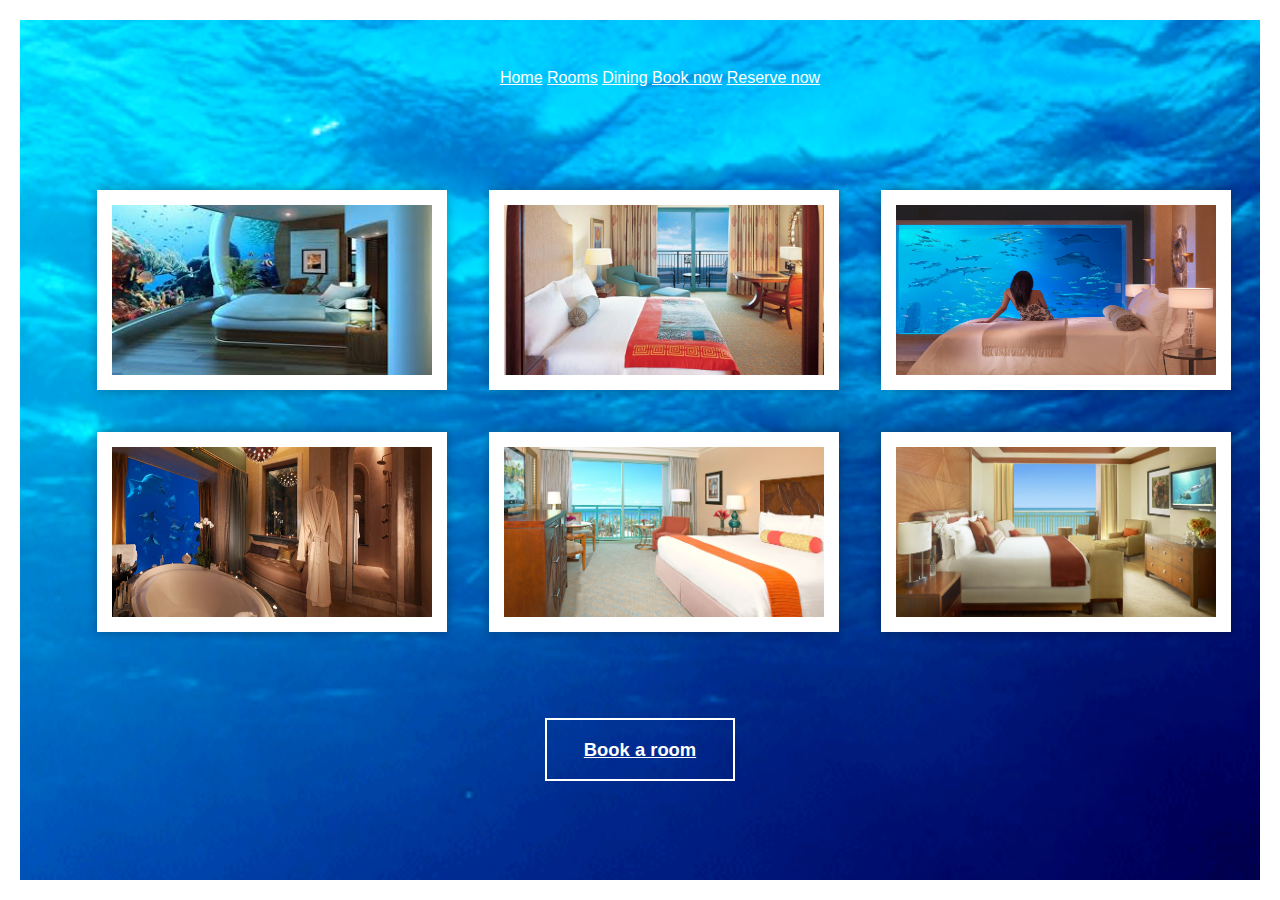
<file: Rooms.html>
<!DOCTYPE html>
<html lang="en" class="no-js">
	<head>
		<meta charset="UTF-8" />
		<meta http-equiv="X-UA-Compatible" content="IE=edge">
		<meta name="viewport" content="width=device-width, initial-scale=1">
		<title>Rooms and Suites</title>
		<link rel="stylesheet" type="text/css" href="css/normalize.css" />

		<link rel="stylesheet" type="text/css" href="css/style.css" />	
		<link rel="stylesheet" type="text/css" href="css/aboutstyle.css" />	


	</head>
	
	
	
	<body>
	
		<div class="container">
			   <header>
    <div>
      <ul>
        <li class="list"><a href="index.html">Home</a></li>
        <li class="list"><a href="Rooms.html">Rooms</a></li>
        <li class="list"><a href="Dining.html">Dining</a></li>
        <li class="list"><a href="Bookings.html">Book now</a></li>
        <li class="list"><a href="RestaurantReservation.html">Reserve now</a></li>
      </ul>
    </div>
  </header>

 
<div>		
<table class="effect">
<tr>
<td><figure><figcaption><h2>Underwater Single/Double Room</h2>
<ul>
	<li>Underwater view</li>
	<li>King size bed</li>
	<li>Seperate living room</li>
	<li>Jacuzzi tub</li>
	<li>Fully air-conditioned</li>
</ul>
</figcaption>
<img src="media/room7.jpg"></figure></td>
<td><figure><figcaption><h2>Single/Double Room</h2>
<ul>
	<li>Ocean view</li>
	<li>King size bed</li>
	<li>Jacuzzi tub</li>
	<li>Fully air-conditioned</li>
	<li>Wifi</li>
</ul>
</figcaption>
<img src="media/room6.jpg"></figure></td>
<td><figure><figcaption><h2>Underwater Junior Suite</h2>
<ul>
	<li>Underwater view</li>
	<li>Queen size bed</li>
	<li>Jacuzzi tub</li>
	<li>Indoor swimming pool</li>
	<li>Fully air-conditioned</li>
</ul>
</figcaption><img src="media/room5.jpg"></figcaption></td>
</tr>
<tr>
<td><figure><figcaption><h2>Underwater Master Suite</h2>
<ul>
	<li>Underwater view</li>
	<li>Queen size bed</li>
	<li>Jacuzzi tub</li>
	<li>Indoor swimming pool</li>
	<li>Fully air-conditioned</li>
</ul>
</figcaption>
<img src="media/room4.jpg"></figure></td>
<td><figure><figcaption><h2>Junior Suite</h2>
<ul>
	<li>Ocean view</li>
	<li>King size bed</li>
	<li>Seperate living room</li>
	<li>Jacuzzi tub</li>
	<li>Fully air-conditioned</li>
</ul>
</figcaption>
<img src="media/room3.jpg"></figure></td>
<td><figure><figcaption><h2>Master Suite</h2>
<ul>
	<li>Ocean view</li>
	<li>Queen size bed</li>
	<li>Seperate living room</li>
	<li>Jacuzzi tub</li>
	<li>Fully air-conditioned</li>
</ul></figcaption>
<img src="media/room2.jpg"></figure></td>
</tr>
</table>
</div>


<div>
	<button><a href="Bookings.html">Book a room</a></button>
</div>
<footer></footer>

		</div>
</body>
</html>
</file>
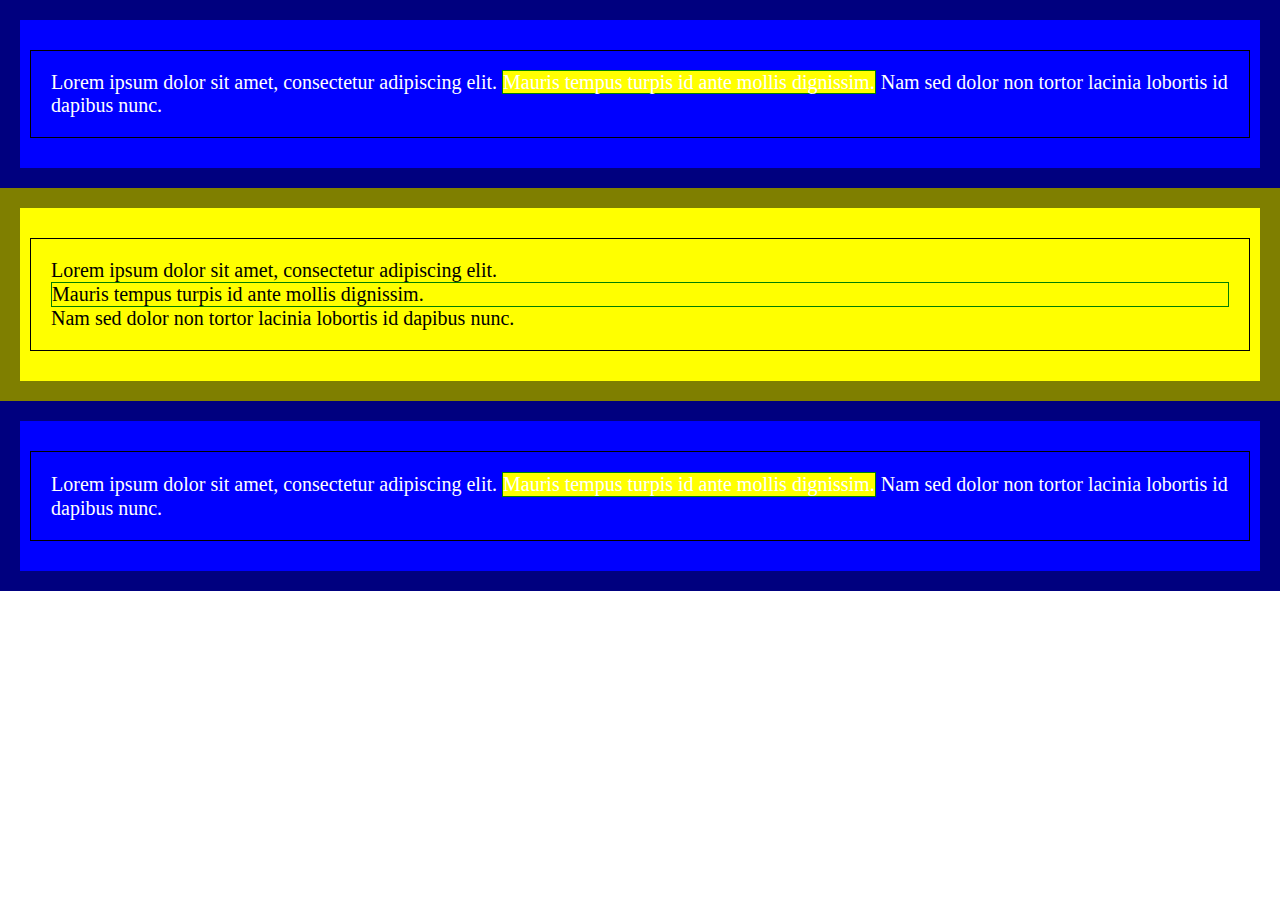
<file: otherassesments/box_model/box_model.html>
<!DOCTYPE html>
<html>
  <head>
    <meta charset="utf-8">
    <title>Box model</title>
    <link rel="stylesheet" href="box.css">
  </head>
  <body>
    <header>

<p>
  Lorem ipsum dolor sit amet, consectetur adipiscing elit.
  <span class="inline">Mauris tempus turpis id ante mollis dignissim.</span>
  Nam sed dolor non tortor lacinia lobortis id dapibus nunc.
</p>


</header>
    <main><p>
  Lorem ipsum dolor sit amet, consectetur adipiscing elit.
  <span class="block">Mauris tempus turpis id ante mollis dignissim.</span>
  Nam sed dolor non tortor lacinia lobortis id dapibus nunc.</p></main>
    <footer><p>
  Lorem ipsum dolor sit amet, consectetur adipiscing elit.
  <span class="inline-block">Mauris tempus turpis id ante mollis dignissim.</span>
  Nam sed dolor non tortor lacinia lobortis id dapibus nunc.
</p></footer>
     

  </body>
</html>
</file>
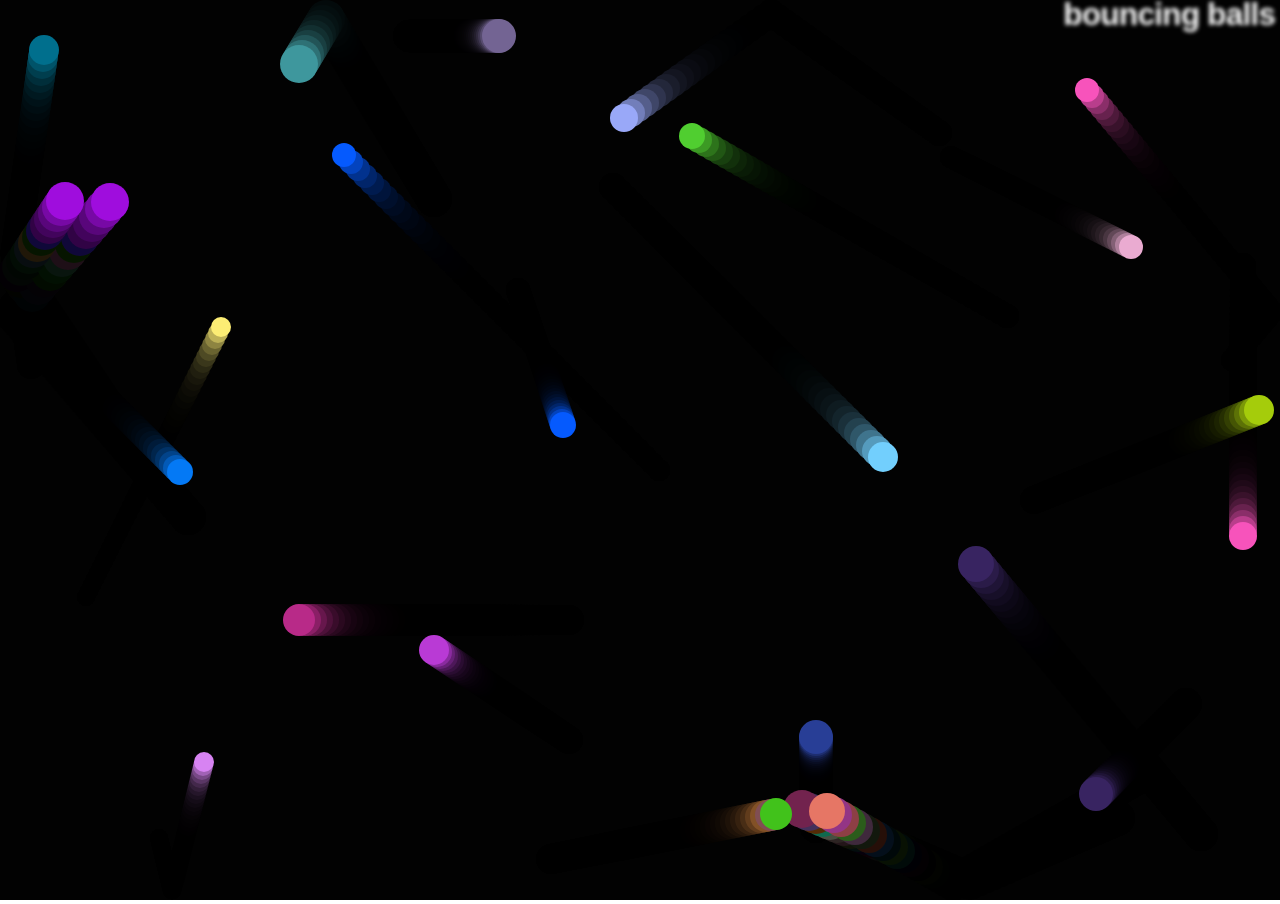
<file: otherassesments/bubble/bubble.html>
<!DOCTYPE html>
<html>
  <head>
    <meta charset="utf-8">
    <title>Bouncing balls</title>
    <style>
      html, body {
  margin: 0;
}

html {
  font-family: 'Helvetica Neue', Helvetica, Arial, sans-serif;
  height: 100%;
}

body {
  overflow: hidden;
  height: inherit;
}

h1 {
  font-size: 2rem;
  letter-spacing: -1px;
  position: absolute;
  margin: 0;
  top: -4px;
  right: 5px;

  color: transparent;
  text-shadow: 0 0 4px white;
}
    </style>
  </head>

  <body>
    <h1>bouncing balls</h1>
    <canvas></canvas>

    <script>
      // setup canvas

var canvas = document.querySelector('canvas');
var ctx = canvas.getContext('2d');

var width = canvas.width = window.innerWidth;
var height = canvas.height = window.innerHeight;

// function to generate random number

function random(min,max) {
  var num = Math.floor(Math.random()*(max-min)) + min;
  return num;
}

// define Ball constructor

function Ball(x, y, velX, velY, color, size) {
  this.x = x;
  this.y = y;
  this.velX = velX;
  this.velY = velY;
  this.color = color;
  this.size = size;
}

// define ball draw method

Ball.prototype.draw = function() {
  ctx.beginPath();
  ctx.fillStyle = this.color;
  ctx.arc(this.x, this.y, this.size, 0, 2 * Math.PI);
  ctx.fill();
};

// define ball update method

Ball.prototype.update = function() {
  if((this.x + this.size) >= width) {
    this.velX = -(this.velX);
  }

  if((this.x - this.size) <= 0) {
    this.velX = -(this.velX);
  }

  if((this.y + this.size) >= height) {
    this.velY = -(this.velY);
  }

  if((this.y - this.size) <= 0) {
    this.velY = -(this.velY);
  }

  this.x += this.velX;
  this.y += this.velY;
};

// define ball collision detection

Ball.prototype.collisionDetect = function() {
  for(var j = 0; j < balls.length; j++) {
    if(!(this === balls[j])) {
      var dx = this.x - balls[j].x;
      var dy = this.y - balls[j].y;
      var distance = Math.sqrt(dx * dx + dy * dy);

      if (distance < this.size + balls[j].size) {
        balls[j].color = this.color = 'rgb(' + random(0,255) + ',' + random(0,255) + ',' + random(0,255) +')';
      }
    }
  }
};

// define array to store balls and populate it

var balls = [];

while(balls.length < 25) {
  var size = random(10,20);
  var ball = new Ball(
    // ball position always drawn at least one ball width
    // away from the adge of the canvas, to avoid drawing errors
    random(0 + size,width - size),
    random(0 + size,height - size),
    random(-7,7),
    random(-7,7),
    'rgb(' + random(0,255) + ',' + random(0,255) + ',' + random(0,255) +')',
    size
  );
  balls.push(ball);
}

// define loop that keeps drawing the scene constantly

function loop() {
  ctx.fillStyle = 'rgba(0,0,0,0.25)';
  ctx.fillRect(0,0,width,height);

  for(var i = 0; i < balls.length; i++) {
    balls[i].draw();
    balls[i].update();
    balls[i].collisionDetect();
  }

  requestAnimationFrame(loop);
}



loop();
    </script>
  </body>
</html>
</file>
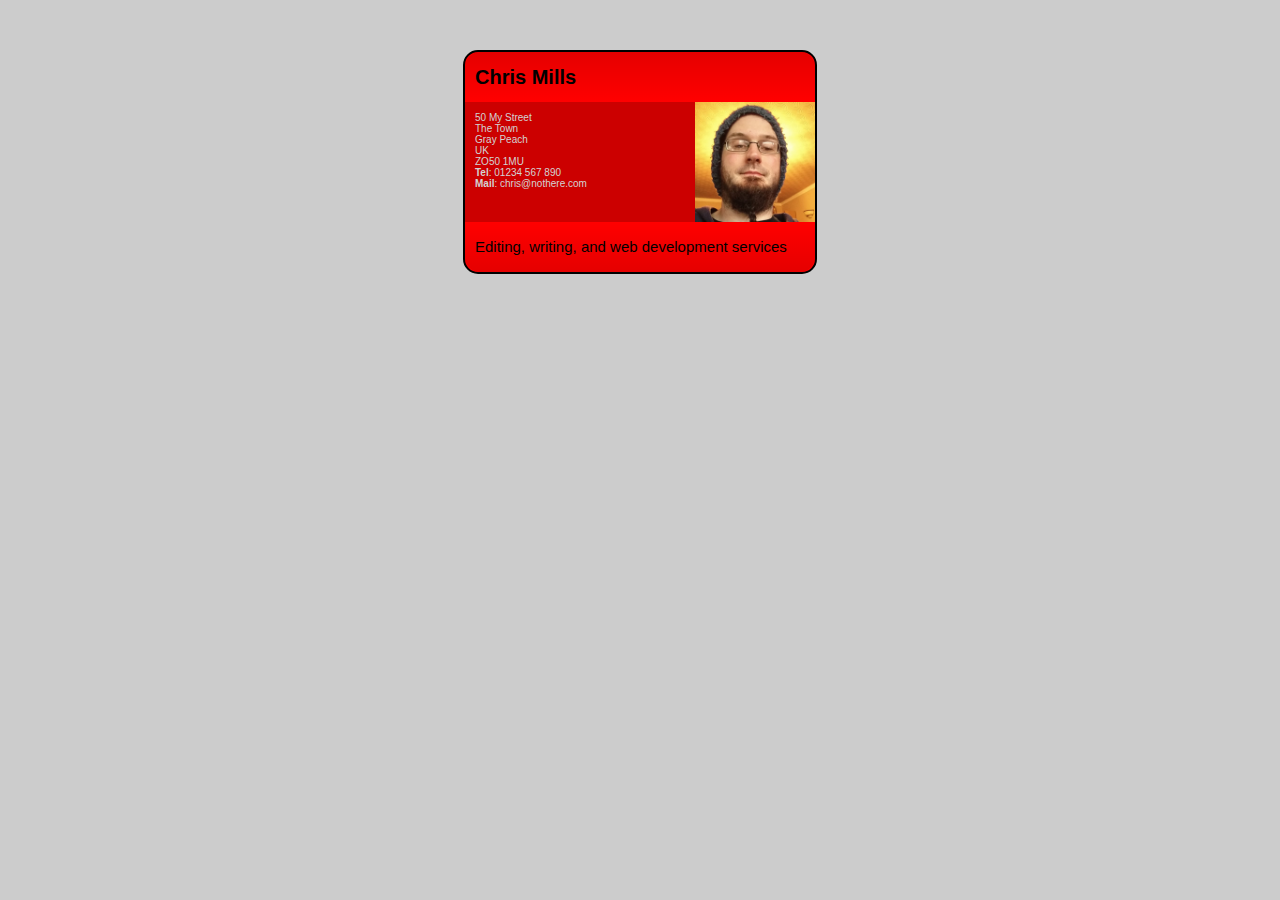
<file: otherassesments/cardd/card.html>
<!DOCTYPE html>
<html>
  <head>
    <meta charset="utf-8">
    <title>Fundamental CSS comprehension</title>
    <link rel="stylesheet" type="text/css" href="stylle.css">
  </head>
  <body>

  <section class="card">
    <header>
      <h2>Chris Mills</h2>
    </header>
    <article>
      <img src="chris.jpg" alt="A picture of Chris - a man with glasses, a beard, and a silly wooly hat">
      <p>50 My Street</br>
         The Town<br>
         Gray Peach<br>
         UK<br>
         ZO50 1MU<br>
        <strong>Tel</strong>: 01234 567 890<br>
        <strong>Mail</strong>: chris@nothere.com</p>
    </article>
    <footer>
      <p>Editing, writing, and web development services</p>
    </footer>
  </section>

  </body>
</html>
</file>
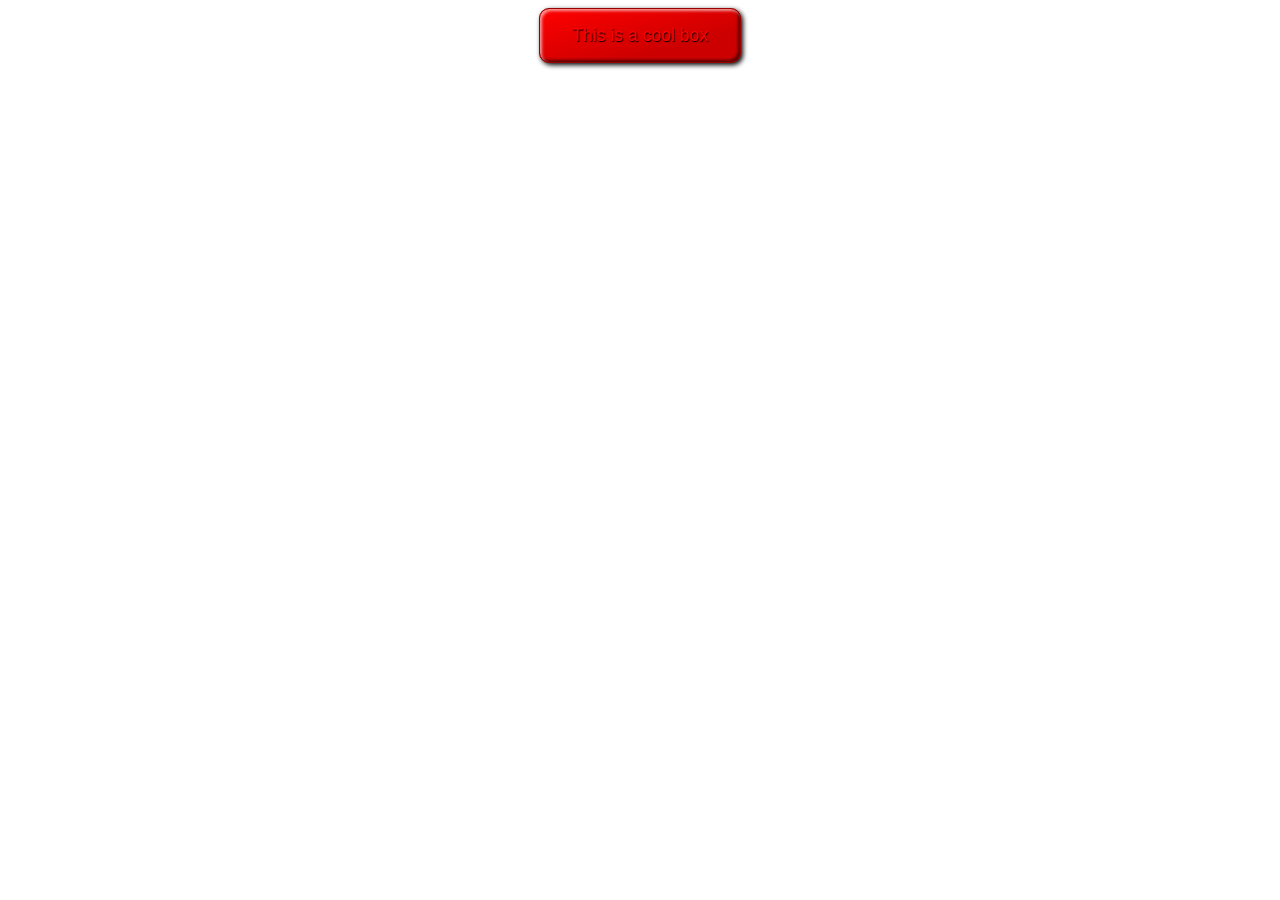
<file: otherassesments/cool_box/cool_box.html>
<!DOCTYPE html>
<html>
  <head>
    <meta charset="utf-8">
    <title>Cool box</title>
    <link rel="stylesheet" type="text/css" href="sty.css">
    
  </head>
  <body>
      <p>This is a cool box</p>
  </body>
</html>
</file>
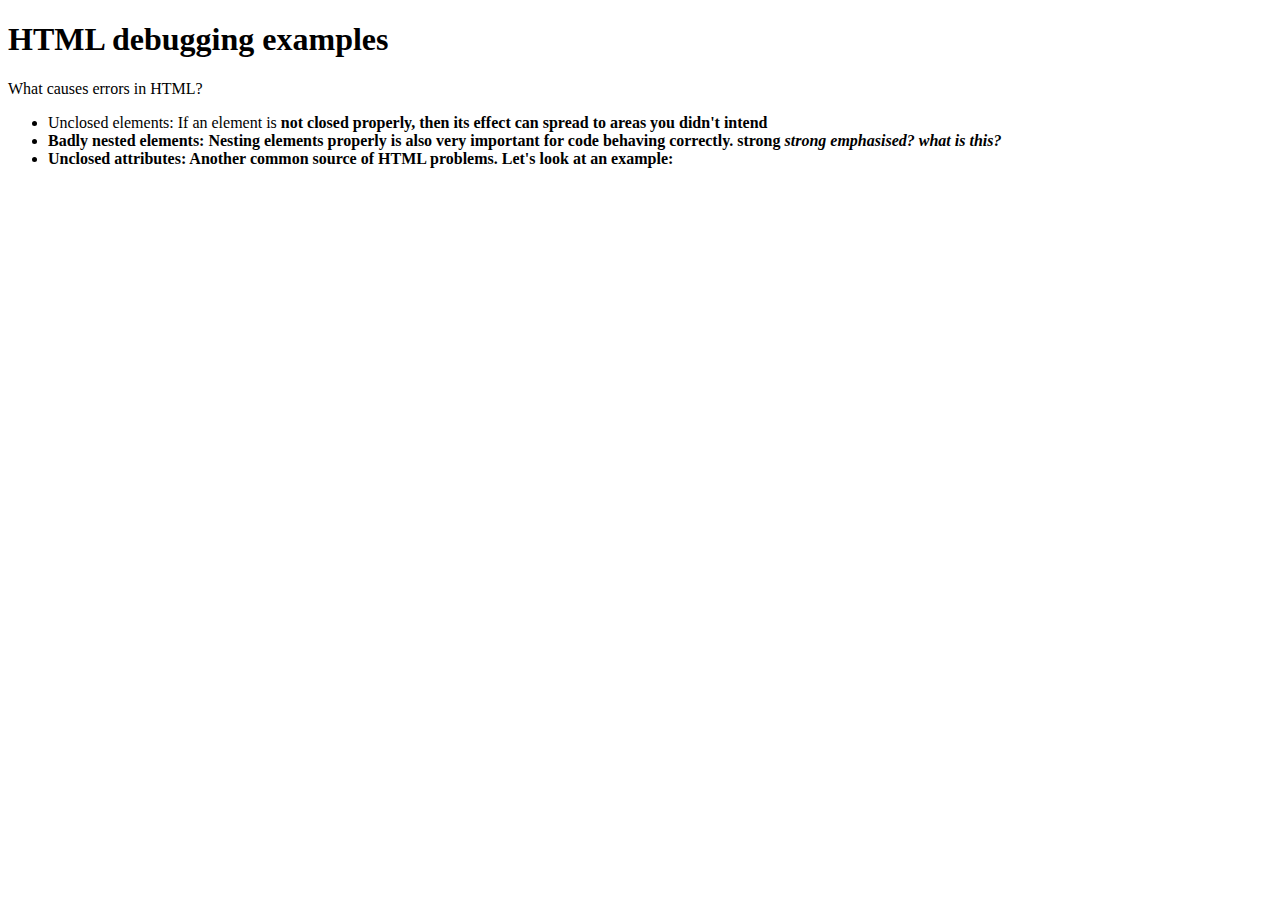
<file: otherassesments/debug/debug.html>
<!DOCTYPE html>
<html>
  <head>
    <meta charset="utf-8">

    <title>HTML debugging examples</title>

    <!--[if lt IE 9]>
      <script src="https://cdnjs.cloudflare.com/ajax/libs/html5shiv/3.7.3/html5shiv.js"></script>
    <![endif]-->
  </head>

  <body>
    <h1>HTML debugging examples</h1>

    <p>What causes errors in HTML?

    <ul>
      <li>Unclosed elements: If an element is <strong>not closed properly, then its effect can spread to areas you didn't intend

      <li>Badly nested elements: Nesting elements properly is also very important for code behaving correctly. <strong>strong <em>strong emphasised?</strong> what is this?</em>

      <li>Unclosed attributes: Another common source of HTML problems. Let's look at an example: </li>
    </ul>
  </body>
</html>
</file>
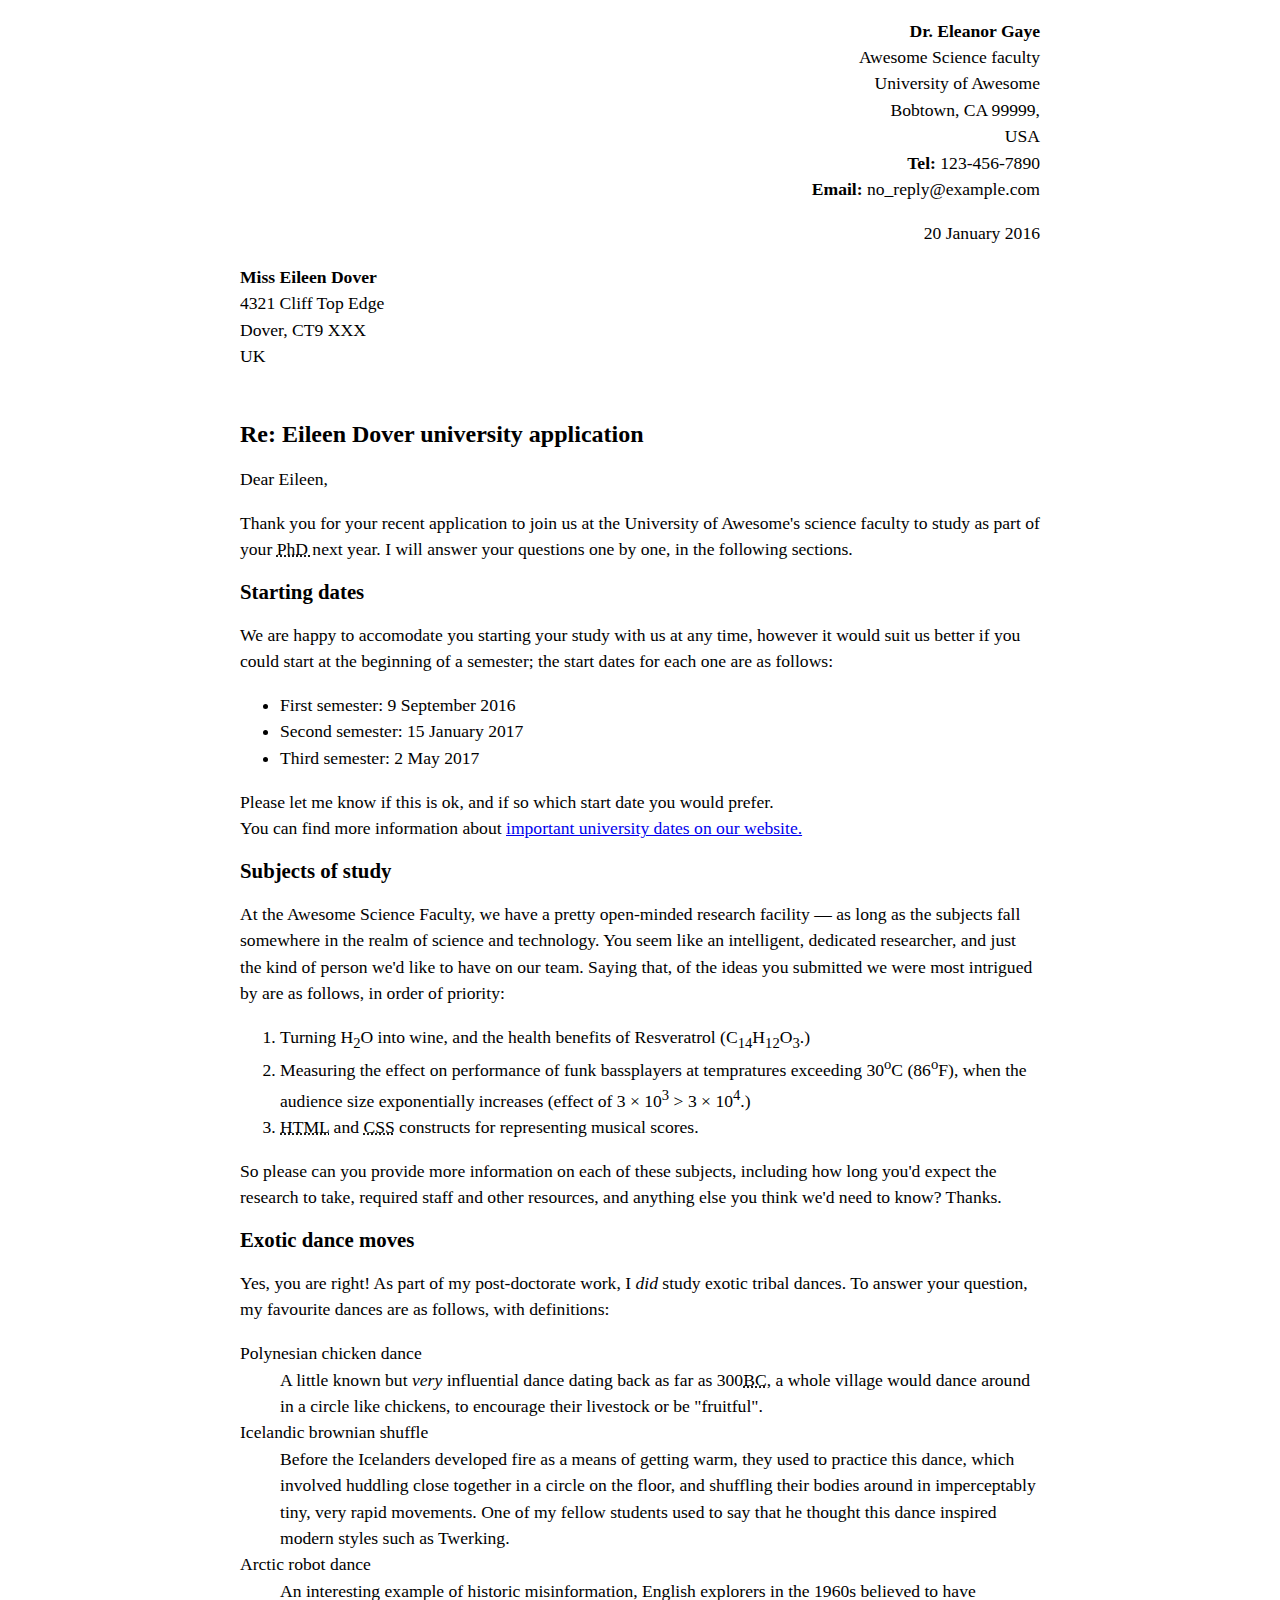
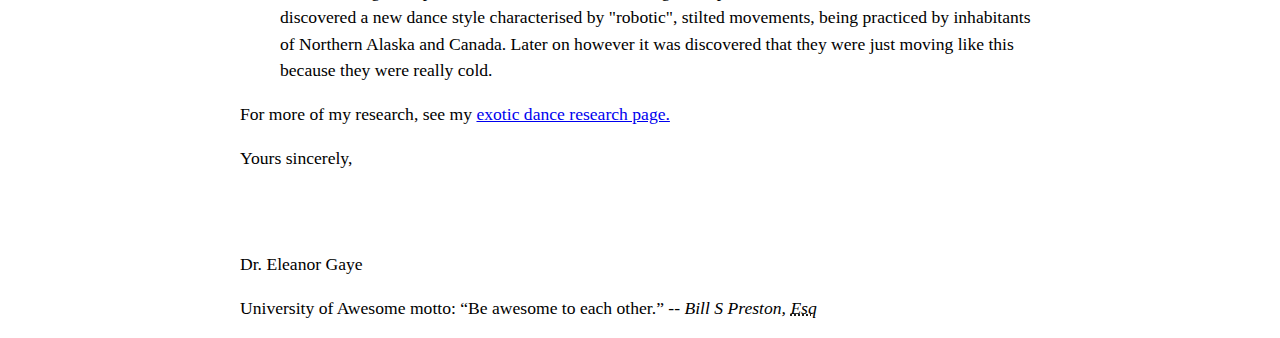
<file: otherassesments/ham/ham.html>
<!DOCTYPE html>

<html lang="en-US">
  <head>
    <meta charset="utf-8">
    <meta name="author" content="Eleanor Gaye">
    <title>Letter</title>
    <link rel="stylesheet" type="text/css" href="body.css">
  </head>
  <body>
    <p class="receiver-column" style="text-align: right;"><strong>Dr. Eleanor Gaye</strong><br/>
    Awesome Science faculty<br/>
    University of Awesome<br/>
    Bobtown, CA 99999,<br/>
    USA<br/>
    <strong>Tel:</strong> 123-456-7890<br/>
    <strong>Email:</strong> no_reply@example.com</p>

    <p class="receiver-column" style="text-align: right;"><time datetime="2016-01-20">20 January 2016</time> </p>

    <p><strong>Miss Eileen Dover</strong><br/>
    4321 Cliff Top Edge<br/>
    Dover, CT9 XXX<br/>
    UK</p><br/>


    <h1>Re: Eileen Dover university application</h1>

    <p>Dear Eileen,</p>

    <p>Thank you for your recent application to join us at the University of Awesome's
    science faculty to study as part of your <abbr title="Doctor of Philosophy">PhD
    </abbr> next year. I will answer your questions one by one, in the following sections.</p>


    <h2>Starting dates</h2>

    <p>We are happy to accomodate you starting your study with us at any time, however
      it would suit us better if you could start at the beginning of a semester; the start
      dates for each one are as follows:</p>
    <ul>
      <li>First semester: <time datetime="2016-09-09">9 September 2016</time></li>
      <li>Second semester: <time datetime="2017-01-15">15 January 2017</time></li>
      <li>Third semester: <time datetime="2017-05-02">2 May 2017</time></li>
    </ul>

    <p>Please let me know if this is ok, and if so which start date you would prefer.<br/>

    You can find more information about <a href="http://example.com" target="_blank"
    title="important uni dates">important university dates on our website.</a></p>


    <h2>Subjects of study</h2>

    <p>At the Awesome Science Faculty, we have a pretty open-minded research facility —
      as long as the subjects fall somewhere in the realm of science and technology.
      You seem like an intelligent, dedicated researcher, and just the kind of person we'd
      like to have on our team. Saying that, of the ideas you submitted we were most
      intrigued by are as follows, in order of priority:</p>
    <ol>
      <li>Turning H<sub>2</sub>O into wine, and the health benefits of Resveratrol
        (C<sub>14</sub>H<sub>12</sub>O<sub>3</sub>.)</li>
      <li>Measuring the effect on performance of funk bassplayers at tempratures exceeding
        30<sup>o</sup>C (86<sup>o</sup>F), when the audience size exponentially increases
        (effect of 3 &times; 10<sup>3</sup> &gt; 3 &times; 10<sup>4</sup>.)</li>
      <li><abbr title="HyperText Markup Language">HTML</abbr> and <abbr title="Cascading Style Sheet">
        CSS</abbr> constructs for representing musical scores.</li>
    </ol>

    <p>So please can you provide more information on each of these subjects, including how
    long you'd expect the research to take, required staff and other resources, and anything
    else you think we'd need to know? Thanks.</p>


    <h2>Exotic dance moves</h2>

    <p>Yes, you are right! As part of my post-doctorate work, I <em>did</em> study exotic tribal dances.
      To answer your question, my favourite dances are as follows, with definitions:</p>
    <dl>
      <dt>Polynesian chicken dance</dt>
      <dd>A little known but <em>very</em> influential dance dating back as far as
        300<abbr title="Before Christ">BC</abbr>, a whole village would dance around in
        a circle like chickens, to encourage their livestock or be "fruitful".</dd>
      <dt>Icelandic brownian shuffle</dt>
      <dd>Before the Icelanders developed fire as a means of getting warm, they used
        to practice this dance, which involved huddling close together in a circle on
        the floor, and shuffling their bodies around in imperceptably tiny, very rapid movements.
        One of my fellow students used to say that he thought this dance inspired
        modern styles such as Twerking.</dd>
      <dt>Arctic robot dance</dt>
      <dd>An interesting example of historic misinformation, English explorers in the 1960s
        believed to have discovered a new dance style characterised by "robotic",
        stilted movements, being practiced by inhabitants of Northern Alaska and Canada.
        Later on however it was discovered that they were just moving like this because
        they were really cold.</dd>
    </dl>

    <p>For more of my research, see my <a href="http://example.com" target="_blank"
    title="exotic dance research page">exotic dance research page.</a></p>

    <p>Yours sincerely,<br/><br/><br/><br/>
    Dr. Eleanor Gaye</p>

    <p>University of Awesome motto: <q cite="Bill S Preston, Esq">Be awesome to each other.</q>
    -- <cite>Bill S Preston, <abbr title="Esquire">Esq</abbr></cite></p>

  </body>
</html>
</file>
<file: css/style.css>
@font-face {
	font-family: 'codropsicons';
	font-weight: normal;
	font-style: normal;
	src: url('../fonts/codropsicons/codropsicons.eot');
	src: url('../fonts/codropsicons/codropsicons.eot?#iefix') format('embedded-opentype'),
	url('../fonts/codropsicons/codropsicons.woff') format('woff'),
	url('../fonts/codropsicons/codropsicons.ttf') format('truetype'),
	url('../fonts/codropsicons/codropsicons.svg#codropsicons') format('svg');
}

.list{
display:inline;
}


*,
*:after,
*:before {
	-webkit-box-sizing: border-box;
	box-sizing: border-box;
}

body {
	font-family: 'Avenir Next', 'Helvetica Neue', 'Lato', 'Segoe UI', Helvetica, Arial, sans-serif;
	color: #fff;
	background: #333 url(../media/woods.jpg) no-repeat center center;
	background-size: cover;
	-webkit-font-smoothing: antialiased;
	-moz-osx-font-smoothing: grayscale;
}



a{
font-family: 'Avenir Next', 'Helvetica Neue', 'Lato', 'Segoe UI', Helvetica, Arial, sans-serif;
	color: #fff;
	}
	
a:hover{
text-decoration: underline;
}




/* Container */
.container {
	width: 100vw;
	height: 100vh;
	border: 20px solid #fff;
	position: relative;
	display: -webkit-flex;
	display: flex;
	-webkit-flex-direction: column;
	flex-direction: column;
	-webkit-justify-content: space-around;
	justify-content: space-around;
	-webkit-align-items: center;
	align-items: left;
}

/* Image stack */
.deco-stack {
	width: 100%;
	margin: 1em 0;
	text-align: center;
	white-space: nowrap;
}

.deco-stack__img {
	min-width: 200px;
	max-width: 50%;
	min-height: 200px;
	max-height: 100%;
	margin: 0 -60px;
	border: 10px solid #fff;
	outline: 1px solid transparent; /* For FF */
	box-shadow: 0 0 10px rgba(0,0,0,0.3);
	background: #aaa;
}


.deco-stack__img--rotation-1 {
	-webkit-transform: rotate3d(0,0,1,-8deg);
	transform: rotate3d(0,0,1,-8deg);
	
}

.deco-stack__img--rotation-1:hover{
-webkit-transform: rotate3d(0,0,1,-8deg) scale(1.2,1.2);
transform: rotate3d(0,0,1,-8deg) scale(1.2,1.2);
}

.deco-stack__img--rotation-2 {
	-webkit-transform: rotate3d(0,0,1,-1deg);
	transform: rotate3d(0,0,1,-1deg);
	
}

.deco-stack__img--rotation-2:hover{
-webkit-transform: rotate3d(0,0,1,-1deg) scale(1.2,1.2);
transform: rotate3d(0,0,1,-1deg) scale(1.2,1.2);
}


.deco-stack__img--rotation-3 {
	-webkit-transform: rotate3d(0,0,1,9deg);
	transform: rotate3d(0,0,1,9deg);
	
}

.deco-stack__img--rotation-3:hover{
-webkit-transform: rotate3d(0,0,1,9deg) scale(1.2,1.2);
transform: rotate3d(0,0,1,9deg) scale(1.2,1.2);
}



.video-wrap {
	position: fixed;
	z-index: 1000;
	top: 0;
	left: 0;
	width: 100%;
	height: 100%;
	pointer-events: none;
	display: -webkit-flex;
	display: flex;
	-webkit-align-items: center;
	align-items: left;
    
}

.video-wrap--show {
	pointer-events: auto;
}

.video-inner {
	position: relative;
	overflow: hidden;
	width: 100%;
	height: 100%;
	margin: 0 auto;
	opacity: 0;
	background: black;
}

.video-wrap--show .video-inner {
	opacity: 1;
}

.video-player {
	position: absolute;
	top: 50%;
	width: 100%;
	-webkit-transform: translate3d(0,-50%,0);
	transform: translate3d(0,-50%,0);
}

/* Content */
.content {
	position: relative;
}

/* Loader */
.loader {
	font-size: 2.5em;
	position: absolute;
	top: 50%;
	left: 50%;
	-webkit-transform: translate3d(-50%,-50%,0);
	transform: translate3d(-50%,-50%,0);
}

.video-loaded .loader {
	opacity: 0;
	pointer-events: none;
	-webkit-transition: opacity 0.3s;
	transition: opacity 0.3s;
}

/* Button */

button {
	font-family: 'Avenir Next', 'Helvetica Neue', 'Lato', 'Segoe UI', Helvetica, Arial, sans-serif;
	font-size: 1.15em;
	font-weight: bold;
	position: relative;
	overflow: hidden;
	margin: 0;
	padding: 1em 2em;
	color: #fff;
	border: 2px solid;
	background: none;
	-webkit-flex: none;
	flex: none;
	}
	

.action {
	font-family: 'Avenir Next', 'Helvetica Neue', 'Lato', 'Segoe UI', Helvetica, Arial, sans-serif;
	font-size: 1.15em;
	font-weight: bold;
	position: relative;
	overflow: hidden;
	margin: 0;
	padding: 1em 2em;
	color: #fff;
	border: 2px solid;
	border-radius: 40px;
	background: none;
	-webkit-flex: none;
	flex: none;
}

.search {
	margin-left: auto;
	margin-right: auto;
	width: 10em;
}

.action:focus {
	outline: none;
}

.action__label {
	display: inline-block;
	margin: 0 0 0 0.75em;
}

.action__label--hidden {
	position: absolute;
	top: 200%;
}

.action--play {
	display: block;
	margin: 1em auto;
	opacity: 0;
	pointer-events: none;
	-webkit-transition: opacity 0.3s 0.1s;
	transition: opacity 0.3s 0.1s;
}

.video-loaded .action--play {
	opacity: 1;
	pointer-events: auto;
}

.action--close {
	line-height: 1;
	position: absolute;
	z-index: 1000;
	top: 30px;
	right: 30px;
	width: 60px;
	height: 60px;
	padding: 0;
	opacity: 0;
	-webkit-transition: -webkit-transform 0.3s, opacity 0.3s;
	transition: transform 0.3s, opacity 0.3s;
	-webkit-transform: scale3d(0.7,0.7,1);
	transform: scale3d(0.7,0.7,1);
}

.video-wrap--show .action--close {
	opacity: 1;
	-webkit-transition-delay: 1.2s;
	transition-delay: 1.2s;
	-webkit-transform: scale3d(1,1,1);
	transform: scale3d(1,1,1);
}

@media screen and (min-width: 25em) {
	.deco-stack__img {
		width: 20vw;
		height: 20vw;
	}
	.video-inner {
		width: 30vw;
		height: 30vw;
		border: 20px solid #fff;
		-webkit-transform: scale3d(0.1,0.1,1) rotate3d(0,0,1,-5deg);
		transform: scale3d(0.1,0.1,1) rotate3d(0,0,1,-5deg);
	}
	.video-wrap--show .video-inner {
		opacity: 0;
		-webkit-animation: showVideo-1 1.25s forwards;
		animation: showVideo-1 1.25s forwards;
	}
	.video-wrap--hide .video-inner {
		-webkit-animation: hideVideo 1.25s forwards;
		animation: hideVideo 1.25s forwards;
	}
	.video-player {
		left: 50%;
		width: auto;
		height: 100vh;
		-webkit-transition: -webkit-transform 1s;
		transition: transform 1s;
		-webkit-transform: translate3d(-50%,-50%,0) scale3d(0.7,0.7,1) rotate3d(0,0,1,5deg);
		transform: translate3d(-50%,-50%,0) scale3d(0.7,0.7,1) rotate3d(0,0,1,5deg);
	}
	.video-wrap--show .video-player,
	.video-wrap--hide .video-player {
		-webkit-transform: translate3d(-50%,-50%,0) scale3d(1,1,1);
		transform: translate3d(-50%,-50%,0) scale3d(1,1,1);
	}
}

@media screen and (min-width: 25em) and (min-aspect-ratio: 1280/720) {
	.deco-stack__img {
		width: 20vh;
		height: 20vh;
	}
	.video-inner {
		width: 30vh;
		height: 30vh;
	}
	.video-wrap--show .video-inner {
		-webkit-animation: showVideo-2 1.25s forwards;
		animation: showVideo-2 1.25s forwards;
	}
	.video-player {
		width: 100vw;
		height: auto;
	}	
}

/* Animation for showing the video wrapper */
@-webkit-keyframes showVideo-1 {
	50% {
		width: 50vw;
		height: 50vw;
		opacity: 1;
		-webkit-transform: scale3d(0.5,0.5,1) rotate3d(0,0,1,-5deg);
		transform: scale3d(0.5,0.5,1) rotate3d(0,0,1,-5deg);
	}
	100% {
		width: 100vw;
		height: 100vh;
		opacity: 1;
		-webkit-transform: scale3d(1,1,1) rotate3d(0,0,1,0deg);
		transform: scale3d(1,1,1) rotate3d(0,0,1,0deg);
	}
}

@keyframes showVideo-1 {
	50% {
		width: 50vw;
		height: 50vw;
		opacity: 1;
		-webkit-transform: scale3d(0.5,0.5,1) rotate3d(0,0,1,-5deg);
		transform: scale3d(0.5,0.5,1) rotate3d(0,0,1,-5deg);
	}
	100% {
		width: 100vw;
		height: 100vh;
		opacity: 1;
		-webkit-transform: scale3d(1,1,1) rotate3d(0,0,1,0deg);
		transform: scale3d(1,1,1) rotate3d(0,0,1,0deg);
	}
}

/* Alternate animation for showing the video wrapper */
@-webkit-keyframes showVideo-2 {
	50% {
		width: 50vh;
		height: 50vh;
		opacity: 1;
		-webkit-transform: scale3d(0.5,0.5,1) rotate3d(0,0,1,-5deg);
		transform: scale3d(0.5,0.5,1) rotate3d(0,0,1,-5deg);
	}
	100% {
		width: 100vw;
		height: 100vh;
		opacity: 1;
		-webkit-transform: scale3d(1,1,1) rotate3d(0,0,1,0deg);
		transform: scale3d(1,1,1) rotate3d(0,0,1,0deg);
	}
}

@keyframes showVideo-2 {
	50% {
		width: 50vh;
		height: 50vh;
		opacity: 1;
		-webkit-transform: scale3d(0.5,0.5,1) rotate3d(0,0,1,-5deg);
		transform: scale3d(0.5,0.5,1) rotate3d(0,0,1,-5deg);
	}
	100% {
		width: 100vw;
		height: 100vh;
		opacity: 1;
		-webkit-transform: scale3d(1,1,1) rotate3d(0,0,1,0deg);
		transform: scale3d(1,1,1) rotate3d(0,0,1,0deg);
	}
}

/* Animation for hiding the video wrapper */
@-webkit-keyframes hideVideo {
	0% {
		width: 100vw;
		height: 100vh;
		opacity: 1;
		-webkit-transform: scale3d(1,1,1) rotate3d(0,0,1,0deg);
		transform: scale3d(1,1,1) rotate3d(0,0,1,0deg);
	}
	100% {
		width: 100vw;
		height: 100vh;
		opacity: 0;
		-webkit-transform: scale3d(1,1,1) rotate3d(0,0,1,0deg);
		transform: scale3d(1,1,1) rotate3d(0,0,1,0deg);
	}
}

@keyframes hideVideo {
	0% {
		width: 100vw;
		height: 100vh;
		opacity: 1;
		-webkit-transform: scale3d(1,1,1) rotate3d(0,0,1,0deg);
		transform: scale3d(1,1,1) rotate3d(0,0,1,0deg);
	}
	100% {
		width: 100vw;
		height: 100vh;
		opacity: 0;
		-webkit-transform: scale3d(1,1,1) rotate3d(0,0,1,0deg);
		transform: scale3d(1,1,1) rotate3d(0,0,1,0deg);
	}
}

/* Header */
.codrops-header {
	padding: 2em 1em 0;
	text-align: center;
}

.codrops-header h1 {
	font-size: 2.25em;
	font-weight: normal;
	line-height: 1;
	margin: 0.5em 0 0;
	letter-spacing: -1px;
}

.codrops-header h1 span {
	font-size: 0.65em;
	display: block;
	padding: 0.5em 0 1em;
}

@media screen and (max-width: 40em) {
	.codrops-header h1 {
		font-size: 1.8em;
	}
}

}
.container ul{
    background-image: linear-gradient(blue,black);
    display: flex;
   grid-template-columns: 0.4fr 0.3fr 0.3fr;
  grid-column-gap: 10px;
  grid-row-gap: 15px;
}
</file>
<file: css/aboutstyle.css>
body{
	background: #333 url(../media/underwater.gif) no-repeat center center;
	background-size:cover;
}

img
{
	width: 350px;
	height: 200px;
	margin: 20px;
	border: 15px solid #fff;
	outline: 1px solid transparent; /* For FF */
	box-shadow: 0 0 10px rgba(0,0,0,0.3);
	background: #aaa;
    display:flex;
    flex: 2 2 1;
	
}



.effect {
    position:relative;
    overflow:hidden;
    float:left;
}
.effect figure {
    margin:0;
    padding:0;
    position:relative;
    cursor:pointer;
    
}
.effect figure img {
    display:block;
    position:relative;
    z-index:10;
    
}
.effect figure figcaption {
    display:block;
    position:absolute;
    z-index:5;
    -webkit-box-sizing:border-box;
    -moz-box-sizing:border-box;
    box-sizing:border-box
}
.effect figure h2 {
    font-family:'Lato';
    color:#fff;
    font-size:20px;
    text-align:left
}
.effect figure p {
    display:block;
    font-family:'Lato';
    font-size:12px;
    line-height:18px;
    margin:0;
    color:#fff;
    text-align:left
}
.effect figure figcaption {
    top:0;
    left:0;
    width:100%;
    height:100%;
    padding:29px 44px;
    background-color:rgba(26,76,110,0.5);
    backface-visibility:hidden;
    -webkit-transform:rotateY(-180deg);
    -moz-transform:rotateY(-180deg);
    transform:rotateY(-180deg);
    -webkit-transition:all .5s;
    -moz-transition:all .5s;
    transition:all .5s
}
.effect figure img {
    backface-visibility:hidden;
    -webkit-transition:all .5s;
    -moz-transition:all .5s;
    transition:all .5s
}
.effect figure:hover img,figure.hover img {
    -webkit-transform:rotateY(180deg);
    -moz-transform:rotateY(180deg);
    transform:rotateY(180deg)
}
.effect figure:hover figcaption,figure.hover figcaption {
    -webkit-transform:rotateY(0);
    -moz-transform:rotateY(0);
    transform:rotateY(0)
}



table
{

margin-left: 2%;
margin-right:2%;
padding: 15px;
}
</file>
<file: otherassesments/box_model/box.css>
body {
  margin: 0;
}

body > * {
  padding: 10px;
  font-size: 20px;
  border: 20px solid rgba(0,0,0,0.5);
}

/* specific boxes */

header, footer {
  background-color: blue;
  color: white;
}

main {
  background-color: yellow;
}

p {
  padding : 1em;
  border  : 1px solid black;
}

span {
  border  : 1px solid green;
  background-color: yellow;
}

.inline       { display: inline;       }
.block        { display: block;        }
.inline-block { display: inline-block; }
</file>
<file: otherassesments/cardd/stylle.css>
body {
  margin: 0;
}

html {
  font-family: 'Helvetica neue', Arial, 'sans serif';
  font-size: 10px;
  background-color: #ccc;
}


/* Styles for the container of the card */
.card {
  width: 35em;
  height: 22em;
  margin: 5em auto;
  background-color: red;
  border: 0.2em solid black;
  border-radius: 1.5em;
}

/* Styles for the header/footer of the card */
.card footer {
  background-image: linear-gradient(to bottom,rgba(0,0,0,0), rgba(0,0,0,0.1));
  border-radius: 0 0 1.5em 1.5em;
}

.card header {
  background-image: linear-gradient(to bottom,rgba(0,0,0,0.1), rgba(0,0,0,0));
  border-radius: 1.5em 1.5em 0 0;
}

.card header, .card footer {
    height: 3em;
    padding: 1em;
}

/* Styles for the main content of the card */
.card article img {
  max-height: 100%;
  float: right;
}

.card h2, .card p {
    margin: 0;
}
.card h2 {
    font-size: 2em;
    line-height: 1.5em;
}

.card footer p {
    font-size: 1.5em;
    line-height: 2em;
}

.card article {
    height: 12em;
    background: rgba(0,0,0,0.2);
}

.card article p {
    padding: 1em;
    color: lightgrey;
}
</file>
<file: otherassesments/cool_box/sty.css>
html {
  font-family: sans-serif;
}
p {
	width: 200px;
  margin: auto;
  line-height: 3;
   font-size: 1.1rem;
   text-align: center;
  color: #ff0000;
  text-shadow: 1px 1px 1px black;
  border-radius: 10px;
  border: 1px solid #990000;
   background-color: red;
  background-image: linear-gradient(to top left, rgba(0,0,0,0.2), rgba(0,0,0,0.2) 30%, rgba(0,0,0,0));
  box-shadow: inset 2px 2px 3px rgba(255,255,255,0.6),
              inset -2px -2px 3px rgba(0,0,0,0.6),
              2px 2px 5px black;

}
</file>
<file: otherassesments/ham/body.css>
body {
  max-width: 800px;
  margin: 0 auto;
}

.sender-column {
  text-align: right;
}
pre
{
	text-align: right;
}

h1 {
  font-size: 1.5em;
}

h2 {
  font-size: 1.3em;
}

p,ul,ol,dl,address {
  font-size: 1.1em;
}

p, li, dd, dt, address {
  line-height: 1.5;
}
</file>
